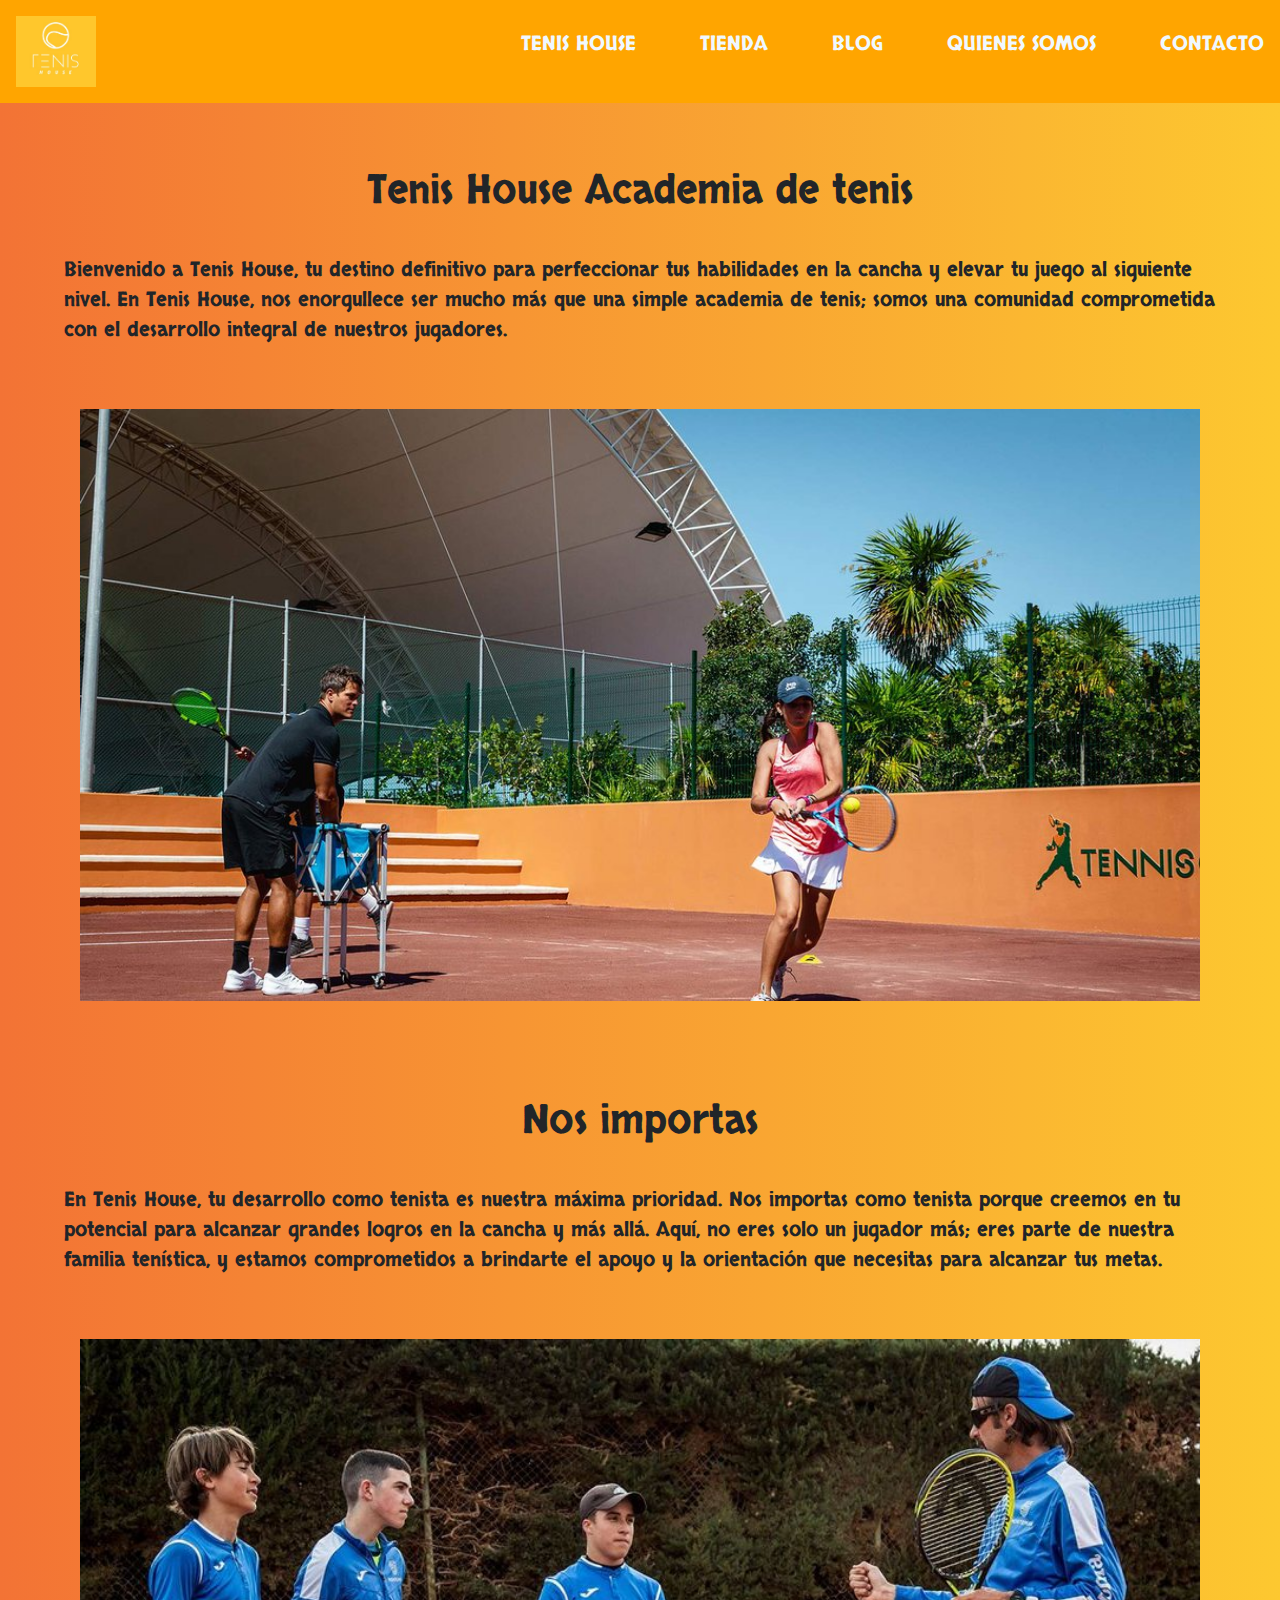
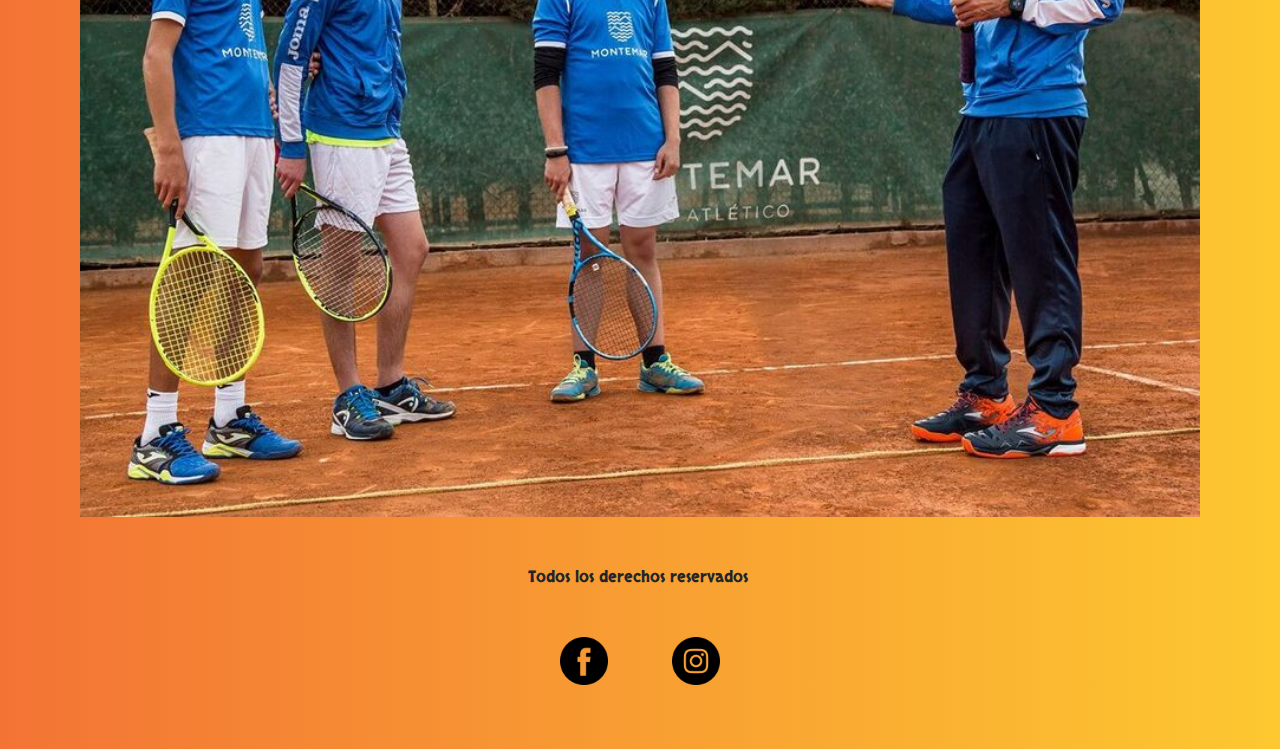
<file: index.html>
<!DOCTYPE html>
<html lang="es">
<head>
    <meta charset="UTF-8">
    <meta name="viewport" content="width=device-width, initial-scale=1.0">
    <title>TENIS HOUSE - Tu academia de tenis</title>
    <link href="https://cdn.jsdelivr.net/npm/bootstrap@5.3.3/dist/css/bootstrap.min.css" rel="stylesheet" integrity="sha384-QWTKZyjpPEjISv5WaRU9OFeRpok6YctnYmDr5pNlyT2bRjXh0JMhjY6hW+ALEwIH" crossorigin="anonymous">
    <link rel="stylesheet" href="./css/main.css">
    <link rel="shortcut icon" href="./imagenes/logo.jpg" type="image/x-icon">
    
</head>

<body class="fondo-body">

    <header class="header">
        
        <nav class="barra-navegacion">
            <img class="logo" src="../imagenes/navegacion .jpg">
            <ul class="menu">
                <li class="menu-item tenis"><a href="./index.html">TENIS HOUSE</a></li>
                <li class="menu-item tienda"><a href="./pages/tienda.html">Tienda</a></li>
                <li class="menu-item blog"><a href="./pages/blog.html">Blog</a></li>
                <li class="menu-item quienes"><a href="./pages/quienes-somos.html">Quienes somos</a></li>
                <li class="menu-item contacto"><a href="./pages/contacto.html">Contacto</a></li>
   
            </ul>
          </nav>
    </header>     

          <main class="main">
            <div class="divs">
                <h2 class="titulo-one"> Tenis House Academia de tenis</h2>

                <article>Bienvenido a Tenis House, tu destino definitivo para perfeccionar tus habilidades en la cancha y elevar tu juego al siguiente nivel. 
                En Tenis House, nos enorgullece ser mucho más que una simple academia de tenis; somos una comunidad comprometida con el desarrollo integral de nuestros jugadores.
                </article>
            </div>

            <section class="contenedor-one"> 
            

                <div class="logopri">
                    <img class="imagen-academia" src="/imagenes/academia.jpg">
                    
                </div>
            </section>

            <section class="contenedor-two">
                <div class="divs">
                    <h2 class="titulo-sec"> Nos importas</h2>
                <article>
                    En Tenis House, tu desarrollo como tenista es nuestra máxima prioridad. Nos importas como tenista porque creemos en tu potencial para alcanzar grandes logros en la cancha y más allá. Aquí, no eres solo un jugador más; eres parte de nuestra familia tenística, y estamos comprometidos a brindarte el apoyo y la orientación que necesitas para alcanzar tus metas.
                </article>

                </div>

                <div class="logosec">
                    <img class="logo-clase" src="/imagenes/clase 2.jpg">

                </div>
            </section>
           
          </main>

          <footer class="footer">
            <section>
                <p>Todos los derechos reservados</p>
                <div class="contenedor-three">
                    <ul class="botones">
                      <li class="social"><a href="https://web.facebook.com/" target="_blank"><img class="redes" src="../imagenes/facebook_2168281.png" alt="facebook"></a></li>
                      <li class="social"><a href="https://www.instagram.com" target="_blank"><img class="redes" src="../imagenes/instagram_4401407.png" alt="instagram"></a></li>
                   </ul> 
                </div>
            </section>
          </footer>

    
</body>

<script src="https://cdn.jsdelivr.net/npm/bootstrap@5.3.3/dist/js/bootstrap.bundle.min.js" integrity="sha384-YvpcrYf0tY3lHB60NNkmXc5s9fDVZLESaAA55NDzOxhy9GkcIdslK1eN7N6jIeHz" crossorigin="anonymous"></script>
</html>
</file>
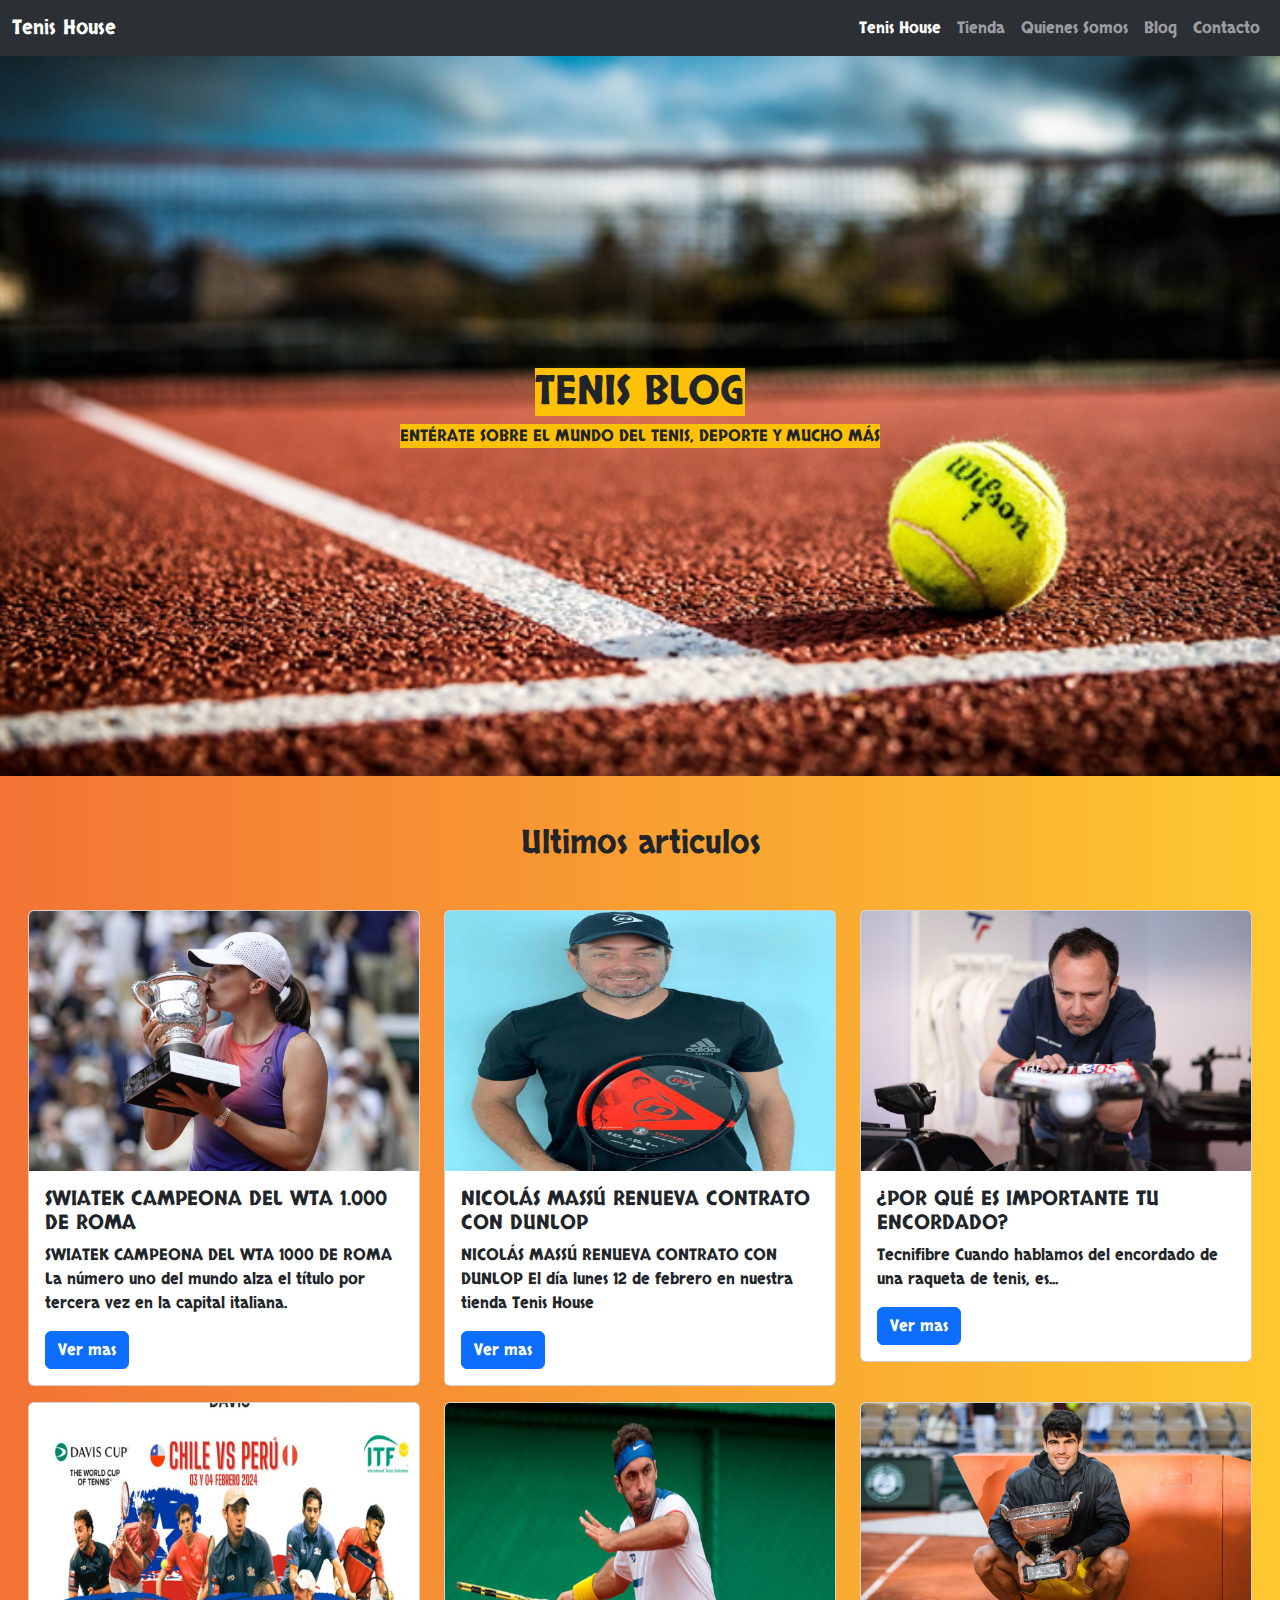
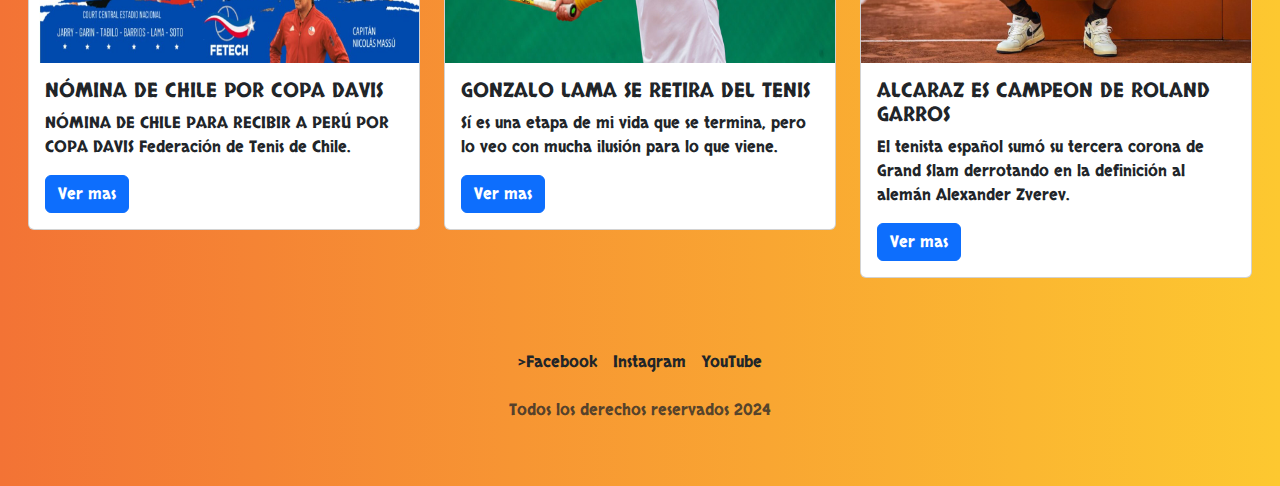
<file: pages/blog.html>
<!DOCTYPE html>
<html lang="en">
<head>
    <meta charset="UTF-8">
    <meta name="viewport" content="width=device-width, initial-scale=1.0">
    <title>Blog</title>
    <link href="https://cdn.jsdelivr.net/npm/bootstrap@5.3.3/dist/css/bootstrap.min.css" rel="stylesheet" integrity="sha384-QWTKZyjpPEjISv5WaRU9OFeRpok6YctnYmDr5pNlyT2bRjXh0JMhjY6hW+ALEwIH" crossorigin="anonymous">
    <link rel="shortcut icon" href="../imagenes/logo.jpg" type="image/x-icon">
    <link rel="stylesheet" href="../css/main.css">
</head>
<body class="fondo-body">
    
    <header class="header-blog">
        <nav class="navbar navbar-expand-lg bg-body-tertiary" data-bs-theme="dark">
            <div class="container-fluid">
              <a class="navbar-brand" href="#">Tenis House</a>
              <button class="navbar-toggler" type="button" data-bs-toggle="collapse" data-bs-target="#navbarNav" aria-controls="navbarNav" aria-expanded="false" aria-label="Toggle navigation">
                <span class="navbar-toggler-icon"></span>
              </button>
              <div class="collapse navbar-collapse" id="navbarNav">
                <ul class="navbar-nav ms-auto mb-2s">
                  <li class="nav-item">
                    <a class="nav-link active" aria-current="page" href="/index.html">Tenis House</a>
                  </li>
                  <li class="nav-item">
                    <a class="nav-link" href="./tienda.html">Tienda</a>
                  </li>
                  <li class="nav-item">
                    <a class="nav-link" href="./quienes-somos.html">Quienes Somos</a>
                  </li>
                  <li class="nav-item">
                    <a class="nav-link" href="./blog.html">Blog</a>
                  </li>
                  <li class="nav-item">
                    <a class="nav-link" href="./contacto.html">Contacto</a>
                  </li>
                 
                 
                </ul>
              </div>
            </div>
          </nav>
    </header>
    <section class="blog-one d-flex flex-column justify-content-center align-items-center">
        <h1 class=" h-quien text-dark bg-warning ">TENIS BLOG</h1>
        <p class=" p-quien bg-warning">ENTÉRATE SOBRE EL MUNDO DEL TENIS, DEPORTE Y MUCHO MÁS</p>

    </section>

    <main class="main-blog">
        <h2 class=" d-flex justify-content-center my-5">Ultimos articulos</h2>
        <div class="row mx-3">
            <div class="col-sm-12 col-md-6 col-lg-4 col-xl-4 mb-3">
              <div class="card">
                <img src="../imagenes/blog/blog5.jpg" class="card-img-top" alt="...">
                <div class="card-body">
                  <h5 class="card-title">SWIATEK CAMPEONA DEL WTA 1.000 DE ROMA</h5>
                  <p class="card-text">SWIATEK CAMPEONA DEL WTA 1000 DE ROMA La número uno del mundo alza el título por tercera vez en la capital italiana.</p>
                  <a href="#" class="btn btn-primary">Ver mas</a>
                </div>
              </div>
            </div>
            <div class="col-sm-12 col-md-6 col-lg-4 col-xl-4 mb-3">
              <div class="card">
                <img src="..//imagenes/blog/blog9.jpg" class="card-img-top" alt="...">
                <div class="card-body">
                  <h5 class="card-title">NICOLÁS MASSÚ RENUEVA CONTRATO CON DUNLOP</h5>
                  <p class="card-text">NICOLÁS MASSÚ RENUEVA CONTRATO CON DUNLOP El día lunes 12 de febrero en nuestra tienda Tenis House</p>
                  <a href="#" class="btn btn-primary">Ver mas</a>
                </div>
              </div>
            </div>
            <div class="col-sm-12 col-md-6 col-lg-4 col-xl-4 mb-3">
              <div class="card">
                <img src="../imagenes/blog/blog10.jpg" class="card-img-top" alt="...">
                <div class="card-body">
                  <h5 class="card-title">¿POR QUÉ ES IMPORTANTE TU ENCORDADO?
                </h5>
                  <p class="card-text">Tecnifibre Cuando hablamos del encordado de una raqueta de tenis, es...</p>
                  <a href="#" class="btn btn-primary">Ver mas</a>
                </div>
              </div>
            </div>
            <div class="col-sm-12 col-md-6 col-lg-4 col-xl-4 mb-3">
              <div class="card">
                <img src="../imagenes/blog/quien11.jpg" class="card-img-top" alt="...">
                <div class="card-body">
                  <h5 class="card-title">NÓMINA DE CHILE POR COPA DAVIS</h5>
                  <p class="card-text">NÓMINA DE CHILE PARA RECIBIR A PERÚ POR COPA DAVIS Federación de Tenis de Chile.</p>
                  <a href="#" class="btn btn-primary">Ver mas</a>
                </div>
              </div>
            </div>
            <div class="col-sm-12 col-md-6 col-lg-4 col-xl-4 mb-3">
              <div class="card">
                <img src="../imagenes/blog/blog13.jpg" class="card-img-top" alt="...">
                <div class="card-body">
                  <h5 class="card-title">GONZALO LAMA SE RETIRA DEL TENIS</h5>
                  <p class="card-text">Sí es una etapa de mi vida que se termina, pero lo veo con mucha ilusión para lo que viene.</p>
                  <a href="#" class="btn btn-primary">Ver mas</a>
                </div>
              </div>
            </div>
            <div class="col-sm-12 col-md-6 col-lg-4 col-xl-4 mb-3">
              <div class="card">
                <img src="../imagenes/blog/blog12.jpg" class="card-img-top" alt="...">
                <div class="card-body">
                  <h5 class="card-title">ALCARAZ ES CAMPEON DE ROLAND GARROS</h5>
                  <p class="card-text">El tenista español sumó su tercera corona de Grand Slam derrotando en la definición al alemán Alexander Zverev.</p>
                  <a href="#" class="btn btn-primary">Ver mas</a>
                </div>
              </div>
            </div>
          </div>                    
    </main>
    <div class="row">
      <footer class="py-3 my-4">
        <ul class="nav justify-content-center gap-3">
          <li class="nav-item"><a href="https://web.facebook.com/"class="nav-link" target="_blank"></a>></a>Facebook</li>
          <li class="nav-item"><a href="https://www.instagram.com" class="nav-link" target="_blank"></a>Instagram</li>
          <li class="nav-item"><a href="https://www.youtube.com" class="nav-link" target="_blank"></a>YouTube</li>
        </ul>
        <p class="text-center text-muted my-4">Todos los derechos reservados 2024</p>

      </footer>
    </div>
</body>

<script src="https://cdn.jsdelivr.net/npm/bootstrap@5.3.3/dist/js/bootstrap.bundle.min.js" integrity="sha384-YvpcrYf0tY3lHB60NNkmXc5s9fDVZLESaAA55NDzOxhy9GkcIdslK1eN7N6jIeHz" crossorigin="anonymous"></script>

</html>
</file>
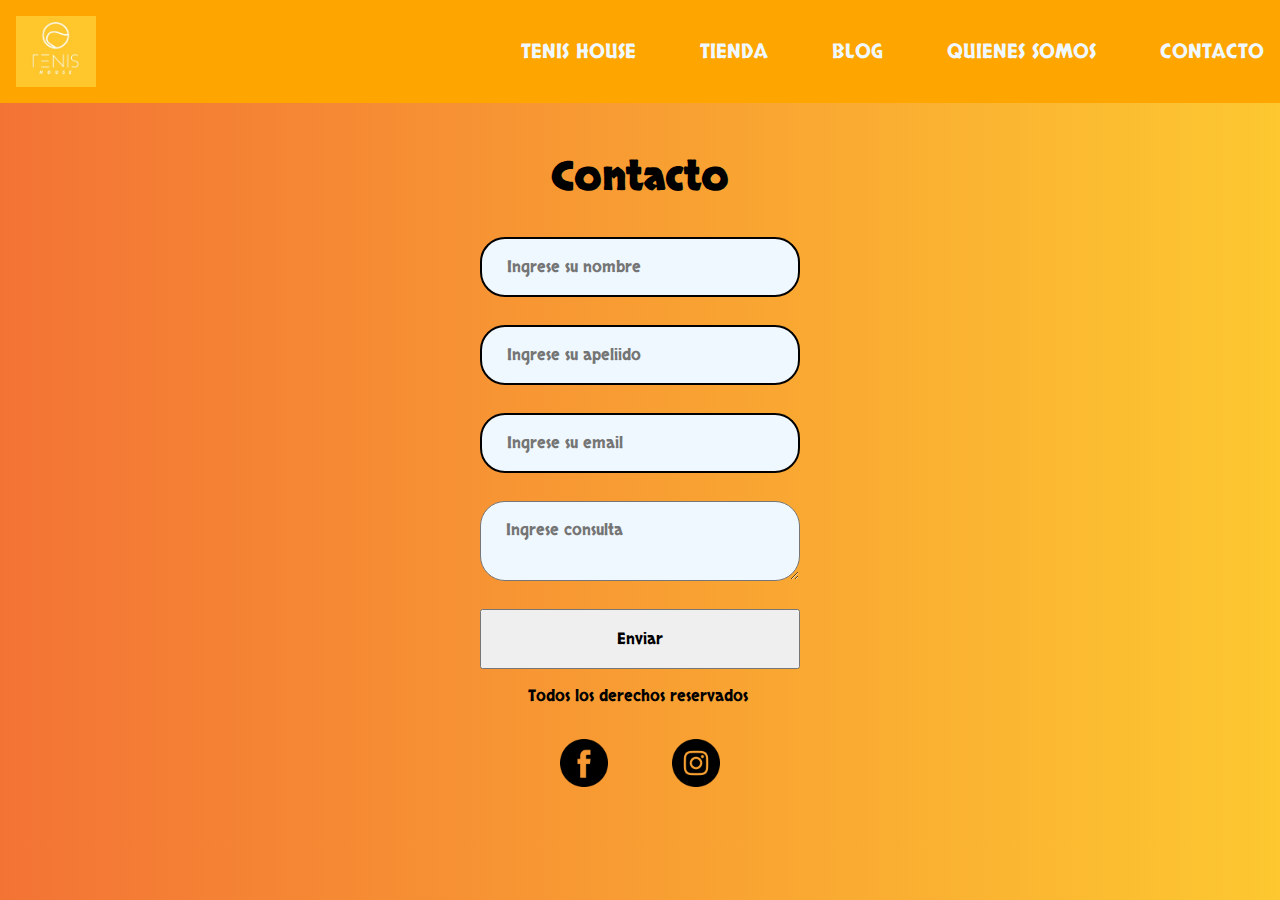
<file: pages/contacto.html>
<!DOCTYPE html>
<html lang="en">
<head>
    <meta charset="UTF-8">
    <meta name="viewport" content="width=device-width, initial-scale=1.0">
    <title>Contacto</title>
    <link rel="shortcut icon" href="../imagenes/logo.jpg" type="image/x-icon">
    <link rel="stylesheet" href="../css/main.css">
</head>

<body class="fondo-body">

    <header class="nav">

        <nav class="barra-navegacion">
            <img class="logo" src="../imagenes/navegacion .jpg">
            <ul class="menu">
                <li class="menu-item tenis"><a href="../index.html">TENIS HOUSE</a></li>
                <li class="menu-item tienda"><a href="./tienda.html">Tienda</a></li>
                <li class="menu-item blog"><a href="./blog.html">Blog</a></li>
                <li class="menu-item quienes"><a href="./quienes-somos.html">Quienes somos</a></li>
                <li class="menu-item contacto"><a href="./contacto.html">Contacto</a></li>
   
            </ul>
        </nav>
    </header>
    
    <main>
        <div class="titulo-contacto">
            <h1>Contacto</h1>
        </div>
        
        <section class="contenedor-contacto"> 
       
            <form class="form">
                <input class="cont" type="text" name="nombres" id="nombres" placeholder="Ingrese su nombre" required>
                <input class="cont" type="text" name="apellido" id="apellido" placeholder="Ingrese su apeliido"required>
                <input class="cont" type="email" name="email" id="email" placeholder="Ingrese su email"required>
                <textarea class="text" name="consulta" id="consulta" placeholder="Ingrese consulta" required></textarea>
                <input class="boton"type="submit" value="Enviar">
            
                


            </form>
        </section>
    </main>
    <footer class="footer">
        <section>
            <p>Todos los derechos reservados</p>
            <div class="contenedor-three">
                <ul class="botones">
                  <li class="social"><a href="https://web.facebook.com/" target="_blank"><img class="redes" src="../imagenes/facebook_2168281.png" alt="facebook"></a></li>
                  <li class="social"><a href="https://www.instagram.com" target="_blank"><img class="redes" src="../imagenes/instagram_4401407.png" alt="instagram"></a></li>
               </ul> 
            </div>
        </section>
      </footer>
</body>



</html>
</file>
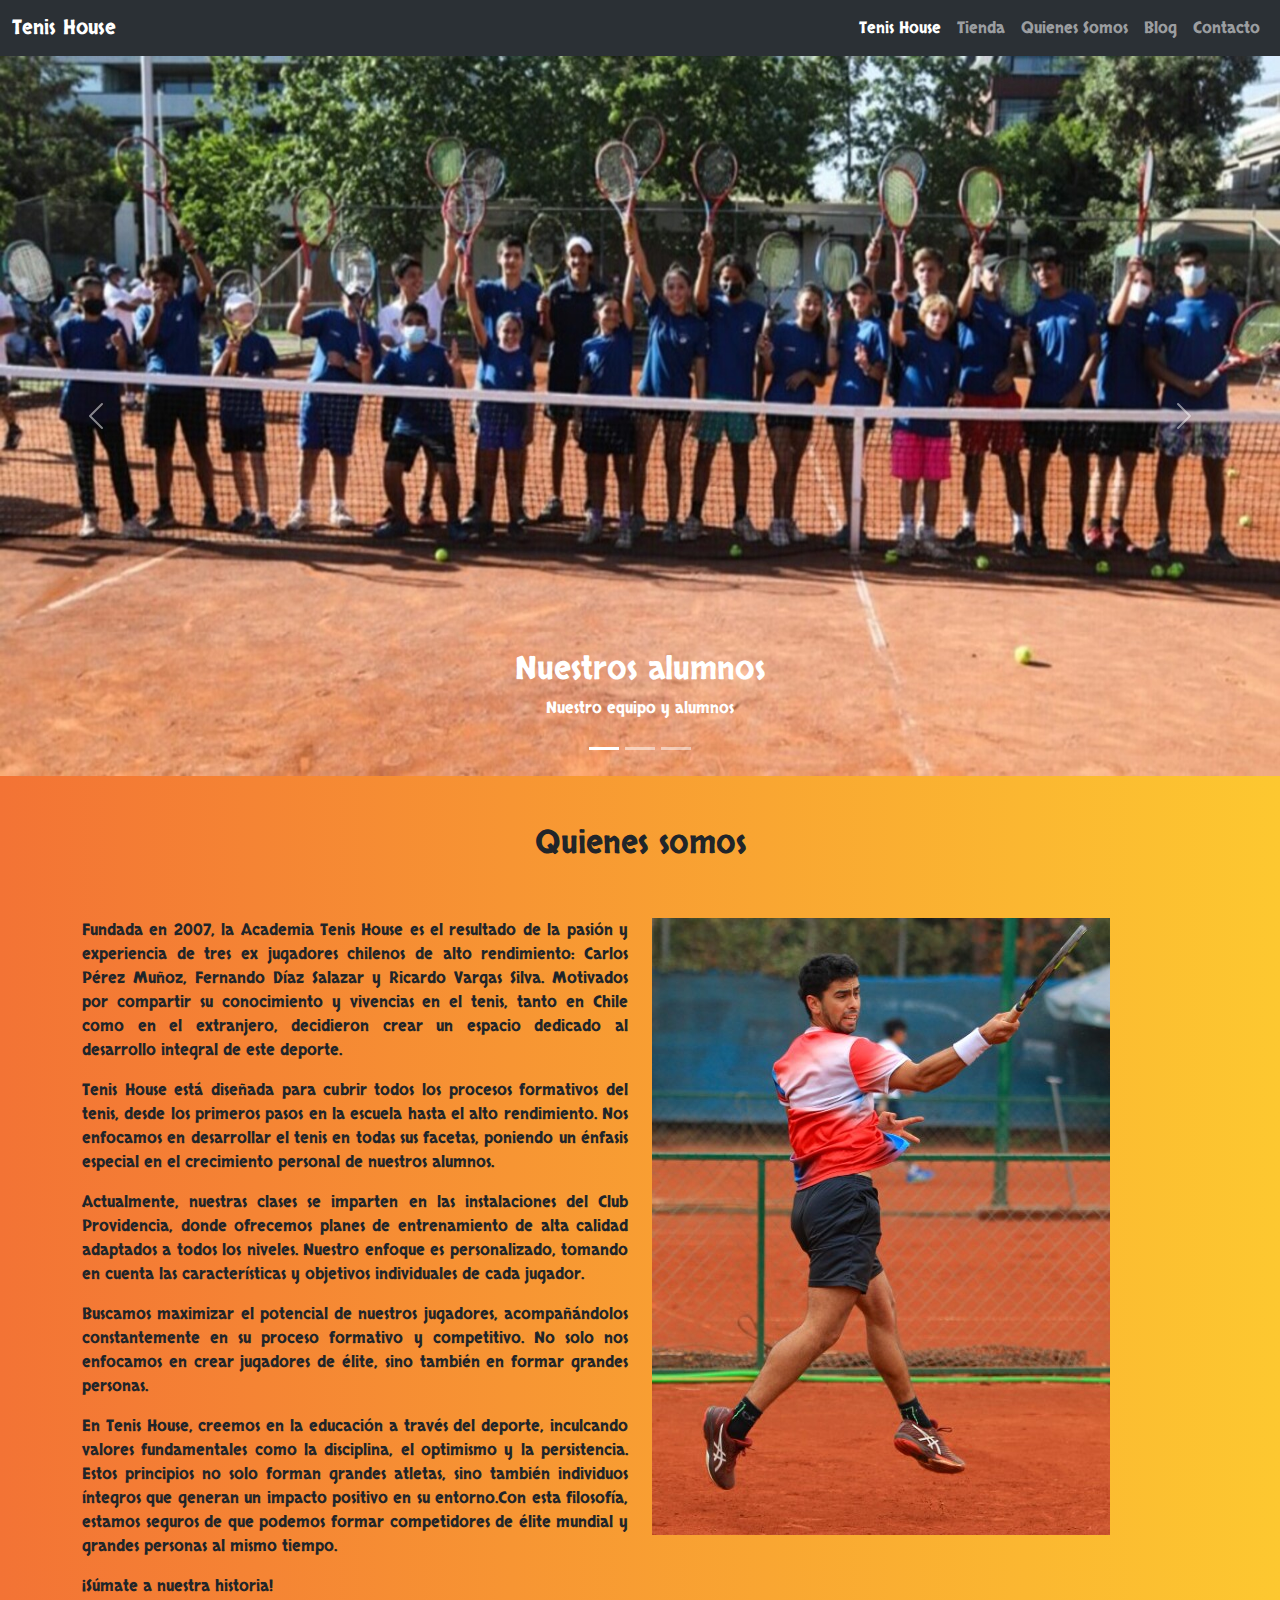
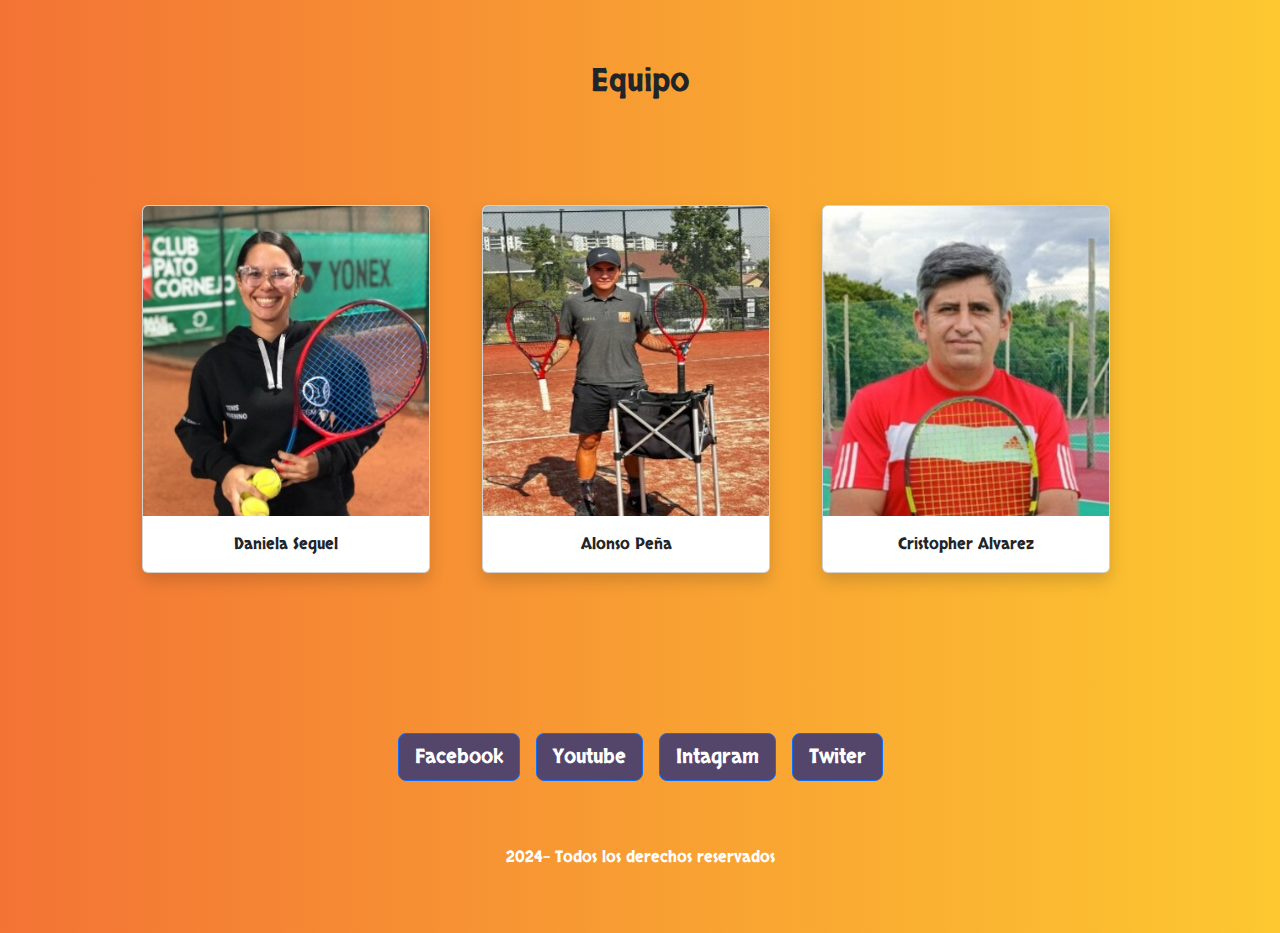
<file: pages/quienes-somos.html>
<!DOCTYPE html>
<html lang="es">
<head>
    <meta charset="UTF-8">
    <meta name="viewport" content="width=device-width, initial-scale=1.0">
    <title>Quienes somos</title>
    <link href="https://cdn.jsdelivr.net/npm/bootstrap@5.3.3/dist/css/bootstrap.min.css" rel="stylesheet" integrity="sha384-QWTKZyjpPEjISv5WaRU9OFeRpok6YctnYmDr5pNlyT2bRjXh0JMhjY6hW+ALEwIH" crossorigin="anonymous">
    <link rel="shortcut icon" href="../imagenes/logo.jpg" type="image/x-icon">
    <link rel="stylesheet" href="../css/main.css">
</head>

<body class="fondo-body">

  <header class="header-blog">
    <nav class="navbar navbar-expand-lg bg-body-tertiary" data-bs-theme="dark">
        <div class="container-fluid">
          <a class="navbar-brand" href="#">Tenis House</a>
          <button class="navbar-toggler" type="button" data-bs-toggle="collapse" data-bs-target="#navbarNav" aria-controls="navbarNav" aria-expanded="false" aria-label="Toggle navigation">
            <span class="navbar-toggler-icon"></span>
          </button>
          <div class="collapse navbar-collapse" id="navbarNav">
            <ul class="navbar-nav ms-auto mb-2s">
              <li class="nav-item">
                <a class="nav-link active" aria-current="page" href="/index.html">Tenis House</a>
              </li>
              <li class="nav-item">
                <a class="nav-link" href="./tienda.html">Tienda</a>
              </li>
              <li class="nav-item">
                <a class="nav-link" href="./quienes-somos.html">Quienes Somos</a>
              </li>
              <li class="nav-item">
                <a class="nav-link" href="./blog.html">Blog</a>
              </li>
              <li class="nav-item">
                <a class="nav-link" href="./contacto.html">Contacto</a>
              </li>
             
             
            </ul>
          </div>
        </div>
      </nav>
</header>
    <section class="quien-fotos">
        <div id="carouselExampleCaptions" class="carousel slide">
            <div class="carousel-indicators">
              <button type="button" data-bs-target="#carouselExampleCaptions" data-bs-slide-to="0" class="active" aria-current="true" aria-label="Slide 1"></button>
              <button type="button" data-bs-target="#carouselExampleCaptions" data-bs-slide-to="1" aria-label="Slide 2"></button>
              <button type="button" data-bs-target="#carouselExampleCaptions" data-bs-slide-to="2" aria-label="Slide 3"></button>
            </div>
            <div class="carousel-inner">
              <div class="carousel-item active">
                <img src="../imagenes/quien/quien.jpg" class="d-block w-100" alt="...">
                <div class="carousel-caption d-none d-md-block">
                  <h2> Nuestros alumnos</h2>
                  <p>Nuestro equipo y alumnos</p>
                </div>
              </div>
              <div class="carousel-item">
                <img src="../imagenes/quien/quien2.jpg" class="d-block w-100" alt="...">
                <div class="carousel-caption d-none d-md-block">
                  <h2>Nuestras clases</h2>
                  <p>Contamos con clases personalizadas y grupales para nuestros alumnos</p>
                </div>
              </div>
              <div class="carousel-item">
                <img src="../imagenes/quien/academia3.jpg" class="d-block w-100" alt="...">
                <div class="carousel-caption d-none d-md-block">
                  <h2>Nuestras instalaciones</h2>
                  <p>Nuestro club posee 3 canchas de arcilla para nuestros entrenamientos</p>
                </div>
              </div>
            </div>
            <button class="carousel-control-prev" type="button" data-bs-target="#carouselExampleCaptions" data-bs-slide="prev">
              <span class="carousel-control-prev-icon" aria-hidden="true"></span>
              <span class="visually-hidden">Previous</span>
            </button>
            <button class="carousel-control-next" type="button" data-bs-target="#carouselExampleCaptions" data-bs-slide="next">
              <span class="carousel-control-next-icon" aria-hidden="true"></span>
              <span class="visually-hidden">Next</span>
            </button>
          </div>

    </section>
    <section class="info-quien">
        <h2 class="text-center p-5">Quienes somos</h2>
        <div class="container align-items-center">
          <div class="row">
            <div class="col sm-12 col-md-12 col-lg-6 col-xl-6">
              <p>Fundada en 2007, la Academia Tenis House es el resultado de la pasión y experiencia de tres ex jugadores chilenos de alto rendimiento: Carlos Pérez Muñoz, Fernando Díaz Salazar y Ricardo Vargas Silva. Motivados por compartir su conocimiento y vivencias en el tenis, tanto en Chile como en el extranjero, decidieron crear un espacio dedicado al desarrollo integral de este deporte.</p>
              <p>Tenis House está diseñada para cubrir todos los procesos formativos del tenis, desde los primeros pasos en la escuela hasta el alto rendimiento. Nos enfocamos en desarrollar el tenis en todas sus facetas, poniendo un énfasis especial en el crecimiento personal de nuestros alumnos.</p>
              <p>Actualmente, nuestras clases se imparten en las instalaciones del Club Providencia, donde ofrecemos planes de entrenamiento de alta calidad adaptados a todos los niveles. Nuestro enfoque es personalizado, tomando en cuenta las características y objetivos individuales de cada jugador.</p>
              <p>Buscamos maximizar el potencial de nuestros jugadores, acompañándolos constantemente en su proceso formativo y competitivo. No solo nos enfocamos en crear jugadores de élite, sino también en formar grandes personas.</p>
              <p>En Tenis House, creemos en la educación a través del deporte, inculcando valores fundamentales como la disciplina, el optimismo y la persistencia. Estos principios no solo forman grandes atletas, sino también individuos íntegros que generan un impacto positivo en su entorno.Con esta filosofía, estamos seguros de que podemos formar competidores de élite mundial y grandes personas al mismo tiempo.</p>
              <p>¡Súmate a nuestra historia!</p>
            </div>
            <div class="col sm-12 col-md-6 col-lg-6 col-xl-4">
              <p class="image-quien">
                <img src="../imagenes/quien/quien4.jpg" class="image-info d-block" alt="">
              </p>        
            </div>
          </div>
          <section class="quien-profes">
            <h2 class="text-center p-5">Equipo</h2>
            <div class="container">
              <div class="row p-5 text-center">
                <div class="col sm-12 col-md-6 col-lg-4 col-xl-4 mb-3">
                  <div class="card shadow" style="width: 18rem;">
                    <img src="../imagenes/quien/quien5.jpg" class="card-img-top" alt="...">
                    <div class="card-body">
                      <p class="card-text text-center">Daniela Seguel</p>
                    </div>
                  </div>
                </div>
                <div class="col sm-12 col-md-6 col-lg-4 col-xl-4 mb-3">
                  <div class="card shadow" style="width: 18rem;">
                    <img src="../imagenes/quien/quien6.jpg" class="card-img-top" alt="...">
                    <div class="card-body">
                      <p class="card-text text-center">Alonso Peña</p>
                    </div>
                  </div>                 
                </div>
                <div class="col sm-12 col-md-6 col-lg-4 col-xl-4 mb-3">
                  <div class="card shadow" style="width: 18rem;">
                    <img src="../imagenes/quien/quien7.jpg" class="card-img-top" alt="...">
                    <div class="card-body">
                      <p class="card-text text-center">Cristopher Alvarez</p>
                    </div>
                  </div>
                </div>
              </div>

          </section>
          <div class="container my-5">

            <footer class="text-center text-lg-start">
              <div class=" div-quien container d-flex justify-content-center py-5">
                <button type="button" class="btn btn-primary btn-lg btn-floating mx-2" style="background-color: #54456b;">
                Facebook </button>
                <button type="button" class="btn btn-primary btn-lg btn-floating mx-2" style="background-color: #54456b;">
                  Youtube </button>
                <button type="button" class="btn btn-primary btn-lg btn-floating mx-2" style="background-color: #54456b;">
                Intagram </button>
                <button type="button" class="btn btn-primary btn-lg btn-floating mx-2" style="background-color: #54456b;">
                Twiter </button>
              </div>
          
              
              <div class="text-center text-white p-3">
                2024- Todos  los derechos reservados
              </div>
              
            </footer>
            
          </div> 


          
</body>

<script src="https://cdn.jsdelivr.net/npm/bootstrap@5.3.3/dist/js/bootstrap.bundle.min.js" integrity="sha384-YvpcrYf0tY3lHB60NNkmXc5s9fDVZLESaAA55NDzOxhy9GkcIdslK1eN7N6jIeHz" crossorigin="anonymous"></script>
</html>
</file>
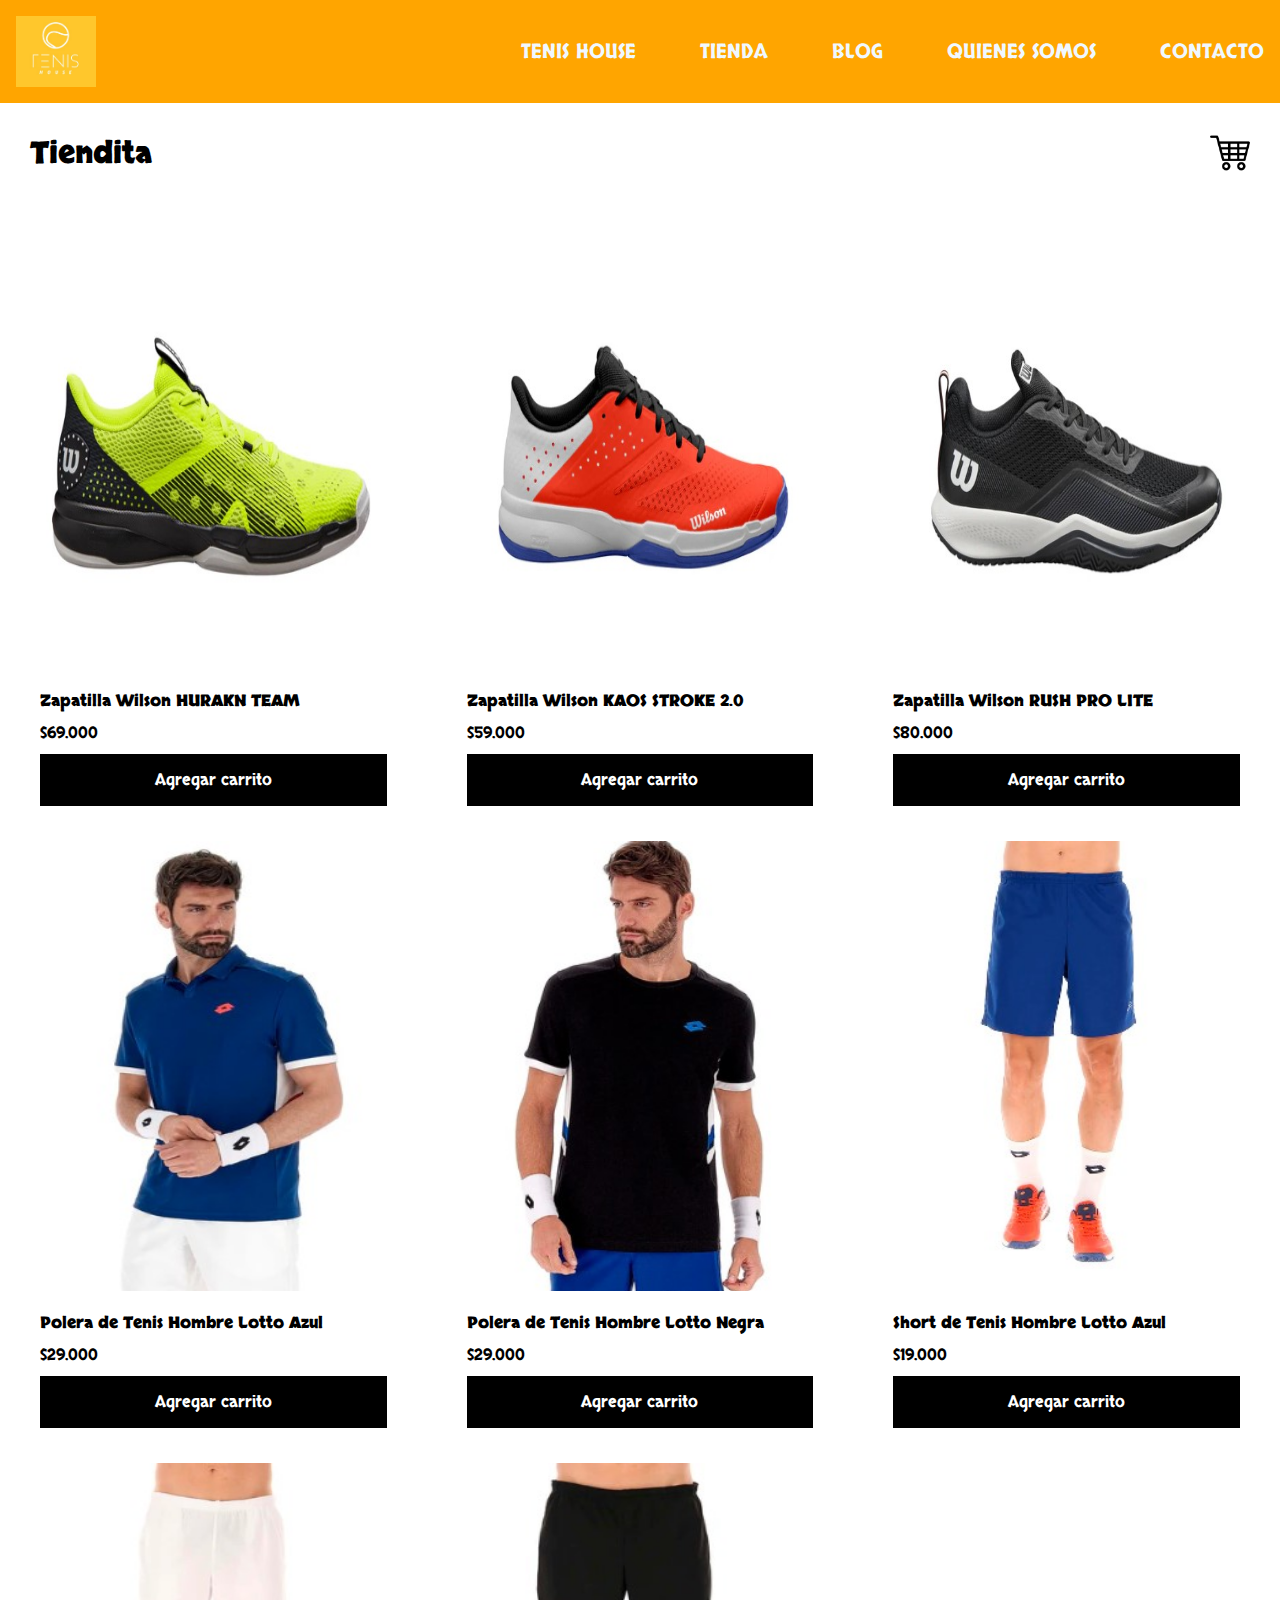
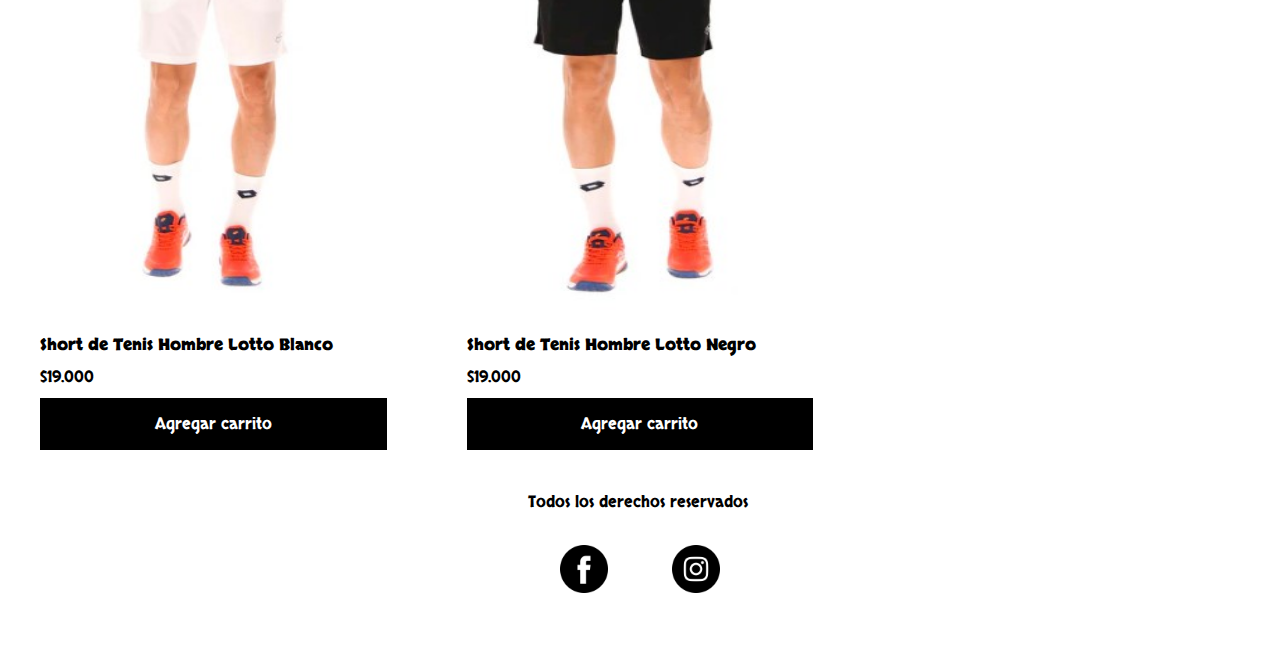
<file: pages/tienda.html>
<!DOCTYPE html>
<html lang="en">
<head>
    <meta charset="UTF-8">
    <meta name="viewport" content="width=device-width, initial-scale=1.0">
    <title>Tienda</title>
    <link rel="shortcut icon" href="../imagenes/logo.jpg" type="image/x-icon">
    <link rel="stylesheet" href="../css/main.css">

</head>
<body class="tiendita">

    <header class="nav">

        <nav class="barra-navegacion">
            <img class="logo" src="../imagenes/navegacion .jpg">
            <ul class="menu">
                <li class="menu-item tenis"><a href="../index.html">TENIS HOUSE</a></li>
                <li class="menu-item tienda"><a href="./tienda.html">Tienda</a></li>
                <li class="menu-item blog"><a href="./blog.html">Blog</a></li>
                <li class="menu-item quienes"><a href="./quienes-somos.html">Quienes somos</a></li>
                <li class="menu-item contacto"><a href="./contacto.html">Contacto</a></li>
   
            </ul>
        </nav>
   </header>
   <main class="main-carrito">
       <h1 class="titulo-tiendita">Tiendita</h1>
       <div class="container-icon">
        <img src="../imagenes/tienda/carrito-de-compras.png" class="icon-carrito">
       </div>
   </main>

 <section class="container-items">
    <div class="item">
        <figure>
            <img src="../imagenes/tienda/zapatilla1.jpg" alt="product">
        </figure>
        <div class="info-product">
            <h2>Zapatilla Wilson HURAKN TEAM</h2>
            <p class="price">$69.000</p>
            <button>Agregar carrito</button>


        </div>
    </div>

    <div class="item">
        <figure>
            <img src="../imagenes/tienda/zapatilla3.jpg" alt="product">
        </figure>
        <div class="info-product">
            <h2>Zapatilla Wilson KAOS STROKE 2.0</h2>
            <p class="price">$59.000</p>
            <button>Agregar carrito</button>


        </div>
    </div>

    <div class="item">
        <figure>
            <img src="../imagenes/tienda/zapatilla2.jpg" alt="product">
        </figure>
        <div class="info-product">
            <h2>Zapatilla Wilson RUSH PRO LITE</h2>
            <p class="price">$80.000</p>
            <button>Agregar carrito</button>


        </div>
    </div>

    <div class="item">
        <figure>
            <img src="../imagenes/tienda/polera1.jpg" alt="product">
        </figure>
        <div class="info-product">
            <h2>Polera de Tenis Hombre Lotto Azul</h2>
            <p class="price">$29.000</p>
            <button>Agregar carrito</button>


        </div>
    </div>

   
    <div class="item">
        <figure>
            <img src="../imagenes/tienda/polera2.jpg" alt="product">
        </figure>
        <div class="info-product">
            <h2>Polera de Tenis Hombre Lotto Negra</h2>
            <p class="price">$29.000</p>
            <button>Agregar carrito</button>


        </div>
    </div>

   
    <div class="item">
        <figure>
            <img src="../imagenes/tienda/short1.jpg" alt="product">
        </figure>
        <div class="info-product">
            <h2>Short de Tenis Hombre Lotto Azul</h2>
            <p class="price">$19.000</p>
            <button>Agregar carrito</button>


        </div>
    </div>

    <div class="item">
        <figure>
            <img src="../imagenes/tienda/short2.jpg" alt="product">
        </figure>
        <div class="info-product">
            <h2>Short de Tenis Hombre Lotto Blanco</h2>
            <p class="price">$19.000</p>
            <button>Agregar carrito</button>


        </div>
    </div>

    <div class="item">
        <figure>
            <img src="../imagenes/tienda/short3.jpg" alt="product">
        </figure>
        <div class="info-product">
            <h2>Short de Tenis Hombre Lotto Negro</h2>
            <p class="price">$19.000</p>
            <button>Agregar carrito</button>


        </div>
    </div>

 </section>

   
   <footer class="footer">
    <section>
        <p>Todos los derechos reservados</p>
        <div class="contenedor-three">
            <ul class="botones">
              <li class="social"><a href="https://web.facebook.com/" target="_blank"><img class="redes" src="../imagenes/facebook_2168281.png" alt="facebook"></a></li>
              <li class="social"><a href="https://www.instagram.com" target="_blank"><img class="redes" src="../imagenes/instagram_4401407.png" alt="instagram"></a></li>
           </ul> 
        </div>
    </section>
  </footer>
   


    
</body>
</html>
</file>
<file: css/main.css>
@import url('https://fonts.googleapis.com/css2?family=Skranji:wght@400;700&display=swap');

* {
    padding: 0;
    margin: 0;
    box-sizing: border-box;
    font-size: 100%;
    font-family:"Skranji", system-ui;
   
}

.fondo-body {
    background: #FDC830;  /* fallback for old browsers */
    background: -webkit-linear-gradient(to right, #F37335, #FDC830);  /* Chrome 10-25, Safari 5.1-6 */
    background: linear-gradient(to right, #F37335, #FDC830); /* W3C, IE 10+/ Edge, Firefox 16+, Chrome 26+, Opera 12+, Safari 7+ */
      
}

.menu {
    display: flex;
    list-style-type: none;
    justify-content: space-between;
    gap: 4rem;
    font-size: 20px;

}

.barra-navegacion {
    background-color: orange;
    display: flex;
    align-items: center;
    justify-content: space-between;
    padding: 1rem;
      
}

.logo {
    width: 5rem;
    
}

.menu-item a {

    text-decoration: none;
    color: aliceblue;
    text-transform: uppercase;
}

.menu-item a:hover {
    background:rgb(122, 127, 138) ;
}

.contenedor-one {
    display: flex;
    align-items: center;
    flex-wrap: wrap;
    justify-content:center ;
      
}

.divs {
    
    border-radius: 0.5rem;
    margin-left: 2rem;
    margin-right: 2rem;
    
}
.titulo-one {
    display: flex;
    font-size: 40px;
    margin-top: 4rem;
    justify-content: center;
       
}

article {
    padding: 2rem;
    font-size: 20px;
    justify-content: center;
          
}

.titulo-sec {
    display: flex;
    margin-top: 4rem;
    font-size: 40px;
    justify-content: center;
}


.logosec {

    display: flex;
    justify-content: center;
    padding: 2rem;
}

.logopri {
    display: flex;
    justify-content: center;
    padding: 2rem;

}
.botones {

    display: flex;
    list-style-type: none;
    gap: 4rem;
    padding: 2rem;
       
}

.footer {
    
    display: flex; 
    justify-content:center;
    padding: 1rem;
   
}

.redes {
    width: 3rem;
    
}

.logo-clase {
    width: 70rem;
}

.imagen-academia {
    width: 70rem;
}

/**************************************contacto*************************/

.titulo-contacto {

    display: flex;
    justify-content: center;
    font-size: 40px;
    margin-top: 3rem;
}

.form {
    display: flex;
    flex-direction: column;
    padding-left: 30rem;
    padding-right: 30rem;
    padding-top: 2rem;
    text-align: left;
}

.cont {
    padding: 17px 25px;
    border-radius: 25px;
    margin-bottom: 28px;
    background-color:aliceblue;
    border: 2px solid;
}

.text {
    padding: 17px 25px;
    border-radius: 25px;
    margin-bottom: 28px;
    background-color:aliceblue;
} 

.boton {
    padding: 17px 25px;
       
}

/**********************************tienda*************************/

.tiendita {
    background-color:white
    
}

.icon-carrito {
    width: 40px;
    height: 40px;

    
}

.main-carrito {
    display: flex;
    justify-content: space-between;
    padding: 30px;
}

.titulo-tiendita {
    font-size: 30px;
}

.container-items {
    display: grid;
    grid-template-columns: repeat(3, 1fr);
    gap: 20px;
    padding: 10px;
    
}

.item {

    border-radius: 10px;
    justify-content: center;
   
}

.item:hover {
    box-shadow: 0 10px 20px rgba(0, 0, 0, 0.20);
}

.item img {
    width: 100%;
    height: 450px;
    
}

.info-product {
    padding: 15px 30px;
    display: flex;
    flex-direction: column;
    gap: 10px;

}

.info-product button {
    
    border: none;
    background: none;
    background-color: black;
    color: white;
    padding: 15px;
    cursor: pointer;

}
/**********************************quienes somos*************************/

.info-quien {
    text-align: justify;
}
.quien-imagen {
    text-align: center;
}

.image-quien {
    text-align: center;
}

/**********************************blog*************************/

.blog-one {
    background-image: url(../imagenes/blog/blog6.png);
    background-position: center;
    background-size: cover;
    background-repeat: no-repeat;
    height: 80vh;
}


/**********************************BLOG -QUIENES SOMOS *************************/
.card:hover {
    transform: scale(1.15);

}

.card {
    transition: all 0.3s;
    cursor: pointer;
}


@media (max-width: 576px) {

    

    .card-text {
        font-size: 0.8rem;
    }
    .blog-one {
        width: 100%;
    }

    .div-quien {
        display: flex;
        flex-direction: column;
        gap: 1rem;
    }

    .h-quien {
        font-size: 24px;
        
    }

    .p-quien{
        font-size: 12px;
    }


}
</file>
